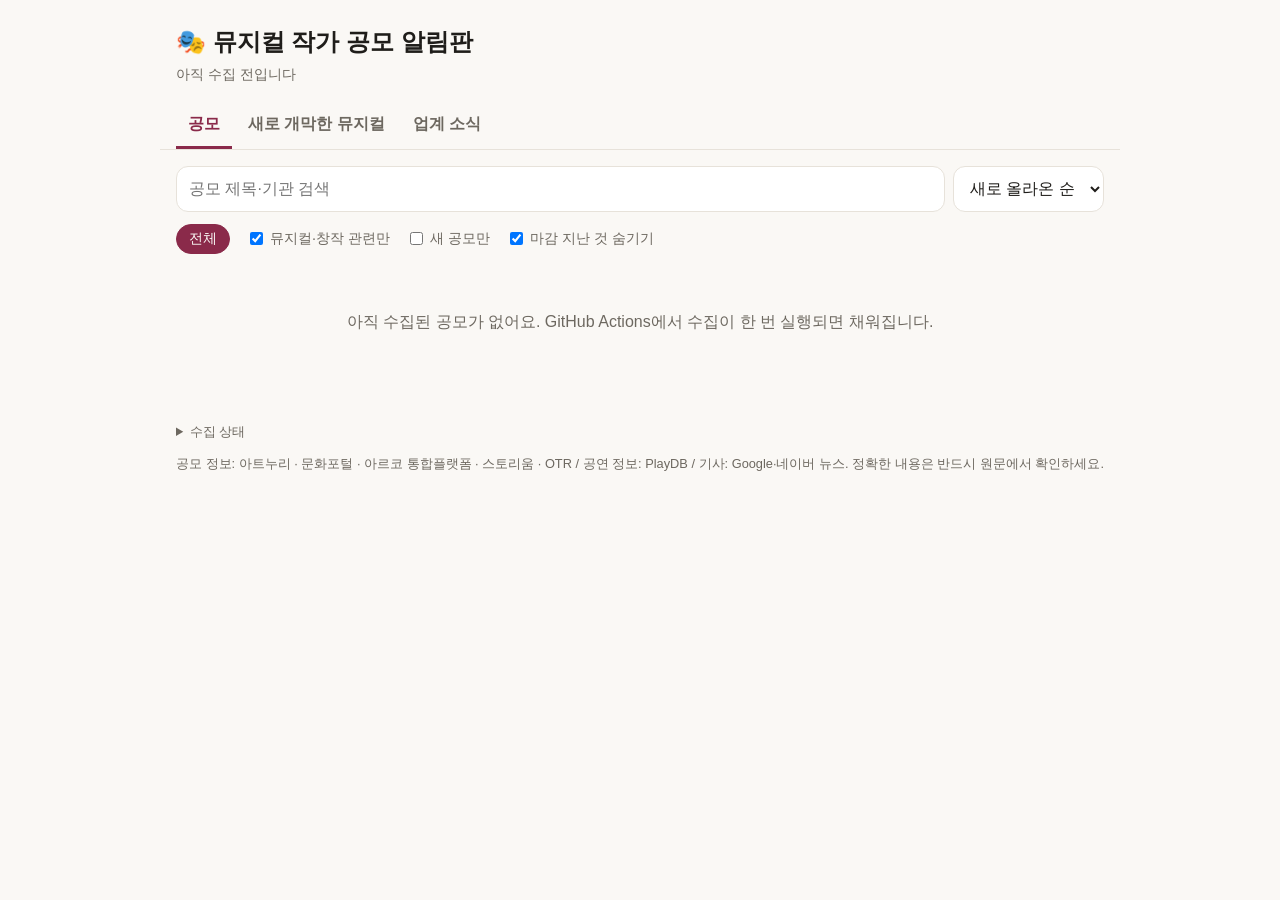
<file: musical-hub/index.html>
<!doctype html>
<html lang="ko">
<head>
  <meta charset="utf-8">
  <meta name="viewport" content="width=device-width, initial-scale=1">
  <title>뮤지컬 작가 공모 알림판</title>
  <link rel="stylesheet" href="style.css">
</head>
<body>
  <header class="top">
    <div>
      <h1>🎭 뮤지컬 작가 공모 알림판</h1>
      <p class="sub" id="updated">불러오는 중…</p>
    </div>
  </header>

  <nav class="tabs" id="tabs">
    <button type="button" data-tab="contests" class="active">공모 <span id="newCount" class="pill" hidden></span></button>
    <button type="button" data-tab="shows">새로 개막한 뮤지컬</button>
    <button type="button" data-tab="news">업계 소식</button>
  </nav>

  <main>
    <section id="tab-contests" class="panel">
      <div class="toolbar">
        <input type="search" id="contestSearch" placeholder="공모 제목·기관 검색" autocomplete="off">
        <select id="contestSort" aria-label="정렬">
          <option value="new">새로 올라온 순</option>
          <option value="deadline">마감 임박순</option>
        </select>
      </div>
      <div class="filters">
        <div class="chips" id="sourceChips"></div>
        <label class="check"><input type="checkbox" id="onlyRelevant" checked> 뮤지컬·창작 관련만</label>
        <label class="check"><input type="checkbox" id="onlyNew"> 새 공모만</label>
        <label class="check"><input type="checkbox" id="hideClosed" checked> 마감 지난 것 숨기기</label>
      </div>
      <ul class="cards" id="contestList"></ul>
      <p class="empty" id="contestEmpty" hidden></p>
    </section>

    <section id="tab-shows" class="panel" hidden>
      <div class="toolbar">
        <input type="search" id="showSearch" placeholder="작품명·공연장 검색" autocomplete="off">
        <select id="showRange" aria-label="기간">
          <option value="opened">최근 개막</option>
          <option value="upcoming">개막 예정</option>
          <option value="all">전체</option>
        </select>
      </div>
      <ul class="shows" id="showList"></ul>
      <p class="empty" id="showEmpty" hidden></p>
      <h2 class="section-title">개막·초연 소식 기사</h2>
      <ul class="news" id="openingNews"></ul>
    </section>

    <section id="tab-news" class="panel" hidden>
      <div class="toolbar">
        <input type="search" id="newsSearch" placeholder="기사 제목 검색" autocomplete="off">
      </div>
      <ul class="news" id="newsList"></ul>
      <p class="empty" id="newsEmpty" hidden></p>
    </section>
  </main>

  <footer class="foot">
    <details>
      <summary>수집 상태</summary>
      <ul id="statusList"></ul>
    </details>
    <p>공모 정보: 아트누리 · 문화포털 · 아르코 통합플랫폼 · 스토리움 · OTR / 공연 정보: PlayDB / 기사: Google·네이버 뉴스.
      정확한 내용은 반드시 원문에서 확인하세요.</p>
  </footer>

  <dialog id="showDialog">
    <form method="dialog"><button class="close" aria-label="닫기">✕</button></form>
    <div id="showDetail"></div>
  </dialog>

  <script src="app.js"></script>
</body>
</html>
</file>
<file: musical-hub/style.css>
:root {
  --bg: #faf8f5;
  --surface: #ffffff;
  --text: #1f1d1a;
  --muted: #6d6860;
  --line: #e7e2da;
  --accent: #8a2a4a;
  --accent-soft: #f6e8ed;
  --warn: #b5541c;
  --ok: #2f7a4a;
  --radius: 12px;
}

@media (prefers-color-scheme: dark) {
  :root {
    --bg: #161514;
    --surface: #211f1d;
    --text: #eeeae4;
    --muted: #a39d94;
    --line: #36322e;
    --accent: #e48aa8;
    --accent-soft: #3a2630;
    --warn: #f0a070;
    --ok: #7fcf9a;
  }
}

* { box-sizing: border-box; }
[hidden] { display: none !important; }

body {
  margin: 0;
  background: var(--bg);
  color: var(--text);
  font-family: -apple-system, BlinkMacSystemFont, "Apple SD Gothic Neo", "Pretendard", "Noto Sans KR", "Malgun Gothic", sans-serif;
  line-height: 1.5;
}

.top, .tabs, main, .foot {
  max-width: 960px;
  margin: 0 auto;
  padding-left: 16px;
  padding-right: 16px;
}

.top { padding-top: 24px; }
.top h1 { margin: 0; font-size: 1.5rem; }
.sub { margin: 4px 0 0; color: var(--muted); font-size: .9rem; }

.tabs {
  display: flex;
  gap: 4px;
  margin-top: 16px;
  border-bottom: 1px solid var(--line);
  overflow-x: auto;
}
.tabs button {
  border: 0;
  background: none;
  color: var(--muted);
  font: inherit;
  font-weight: 600;
  padding: 10px 12px;
  border-bottom: 3px solid transparent;
  cursor: pointer;
  white-space: nowrap;
}
.tabs button.active { color: var(--accent); border-bottom-color: var(--accent); }

.pill {
  display: inline-block;
  min-width: 1.4em;
  padding: 0 6px;
  border-radius: 999px;
  background: var(--accent);
  color: var(--bg);
  font-size: .75rem;
  text-align: center;
}

main { padding-top: 16px; padding-bottom: 32px; }

.toolbar { display: flex; gap: 8px; }
.toolbar input, .toolbar select {
  font: inherit;
  padding: 10px 12px;
  border: 1px solid var(--line);
  border-radius: var(--radius);
  background: var(--surface);
  color: var(--text);
}
.toolbar input { flex: 1; min-width: 0; }

.filters {
  display: flex;
  flex-wrap: wrap;
  gap: 8px 16px;
  align-items: center;
  margin: 12px 0;
  font-size: .9rem;
}
.chips { display: flex; flex-wrap: wrap; gap: 6px; }
.chip {
  font: inherit;
  font-size: .85rem;
  padding: 4px 12px;
  border: 1px solid var(--line);
  border-radius: 999px;
  background: var(--surface);
  color: var(--text);
  cursor: pointer;
}
.chip.active { background: var(--accent); border-color: var(--accent); color: var(--bg); }
.check { display: inline-flex; gap: 4px; align-items: center; color: var(--muted); }

.cards, .shows, .news { list-style: none; margin: 0; padding: 0; }

.card {
  background: var(--surface);
  border: 1px solid var(--line);
  border-radius: var(--radius);
  padding: 14px 16px;
  margin-bottom: 10px;
}
.card.is-new { border-left: 4px solid var(--accent); }
.card-top { display: flex; flex-wrap: wrap; gap: 6px; align-items: center; font-size: .8rem; }
.src { color: var(--muted); font-weight: 600; margin-right: 2px; }
.badge {
  padding: 1px 8px;
  border-radius: 999px;
  background: var(--accent-soft);
  color: var(--accent);
}
.badge.fresh { background: var(--accent); color: var(--bg); font-weight: 700; }
.dday { margin-left: auto; font-weight: 700; }
.dday.soon { color: var(--warn); }
.dday.closed { color: var(--muted); font-weight: 400; }
.card .title {
  display: block;
  margin: 6px 0 4px;
  color: var(--text);
  font-weight: 700;
  font-size: 1.05rem;
  text-decoration: none;
  overflow-wrap: anywhere;
}
.card .title:hover { color: var(--accent); text-decoration: underline; }
.period, .meta, .seen { margin: 2px 0; font-size: .85rem; color: var(--muted); }
.meta { overflow-wrap: anywhere; }
.seen { font-size: .75rem; }

.shows { display: grid; grid-template-columns: repeat(auto-fill, minmax(260px, 1fr)); gap: 12px; }
.show {
  display: flex;
  gap: 12px;
  background: var(--surface);
  border: 1px solid var(--line);
  border-radius: var(--radius);
  padding: 12px;
  cursor: pointer;
}
.show:hover, .show:focus { border-color: var(--accent); outline: none; }
.show img, .noposter {
  width: 84px;
  height: 118px;
  object-fit: cover;
  border-radius: 6px;
  flex-shrink: 0;
  background: var(--line);
}
.noposter { display: grid; place-items: center; font-size: 2rem; }
.show-body { min-width: 0; }
.show h3 { margin: 0 0 4px; font-size: 1rem; }
.when, .where { margin: 0; font-size: .8rem; color: var(--muted); }
.synopsis {
  margin: 6px 0 0;
  font-size: .85rem;
  display: -webkit-box;
  -webkit-line-clamp: 3;
  -webkit-box-orient: vertical;
  overflow: hidden;
}

.news li { padding: 12px 0; border-bottom: 1px solid var(--line); }
.news a { color: var(--text); font-weight: 600; text-decoration: none; }
.news a:hover { color: var(--accent); text-decoration: underline; }
.news p { margin: 4px 0; font-size: .9rem; color: var(--muted); }
.byline { display: block; margin-top: 2px; font-size: .8rem; color: var(--muted); }

.empty { color: var(--muted); text-align: center; padding: 40px 0; }

dialog {
  width: min(720px, calc(100vw - 32px));
  max-height: calc(100vh - 48px);
  border: 0;
  border-radius: var(--radius);
  background: var(--surface);
  color: var(--text);
  padding: 20px;
}
dialog::backdrop { background: rgb(0 0 0 / .5); }
.close {
  float: right;
  border: 0;
  background: none;
  color: var(--muted);
  font-size: 1.2rem;
  cursor: pointer;
}
.detail-head { display: flex; gap: 16px; }
.detail-head img { width: 140px; height: auto; border-radius: 8px; align-self: flex-start; }
.detail-head h2 { margin: 0 0 8px; }
dl { display: grid; grid-template-columns: auto 1fr; gap: 2px 12px; margin: 0; font-size: .85rem; }
dt { color: var(--muted); }
dd { margin: 0; overflow-wrap: anywhere; }
.synopsis-full { white-space: pre-line; }
.sty { max-width: 100%; display: block; margin: 8px 0; border-radius: 6px; }
.links { display: flex; flex-wrap: wrap; gap: 8px; }
.links a {
  padding: 6px 12px;
  border-radius: 999px;
  background: var(--accent-soft);
  color: var(--accent);
  text-decoration: none;
  font-size: .9rem;
}

.foot { padding-bottom: 32px; color: var(--muted); font-size: .8rem; }
.foot ul { padding-left: 18px; }
.foot li.ok::marker { color: var(--ok); }
.foot li.bad::marker { color: var(--warn); }
.foot a { color: inherit; }

@media (max-width: 560px) {
  .detail-head { flex-direction: column; }
  .toolbar select { max-width: 40%; }
}

.section-title { font-size: 1rem; margin: 28px 0 4px; color: var(--muted); }
</file>
